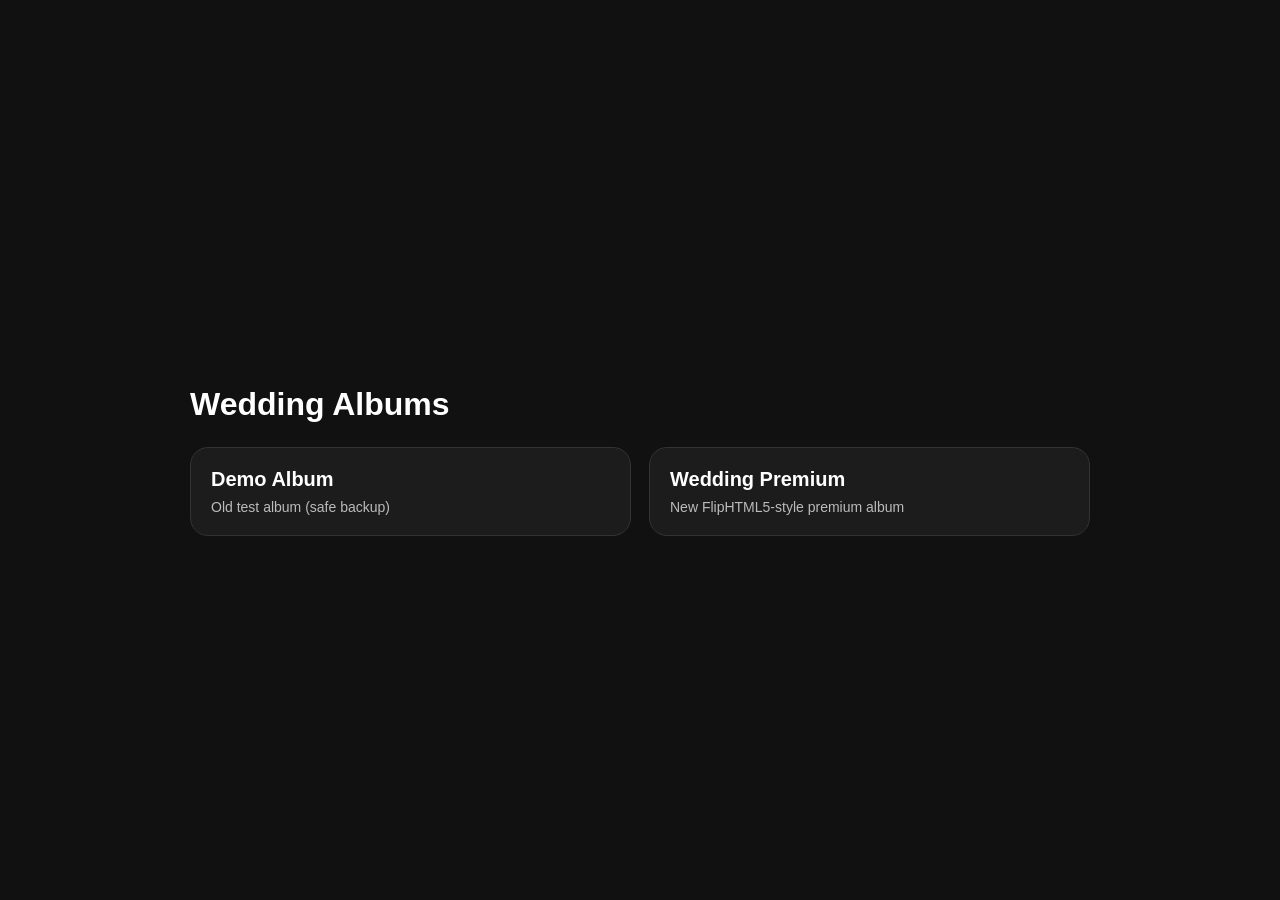
<file: index.html>
<!DOCTYPE html>
<html lang="en">
<head>
  <meta charset="UTF-8" />
  <meta name="viewport" content="width=device-width, initial-scale=1.0" />
  <title>Wedding Albums</title>
  <style>
    body{
      margin:0;
      font-family: Arial, sans-serif;
      background:#111;
      color:#fff;
      display:flex;
      align-items:center;
      justify-content:center;
      min-height:100vh;
    }
    .wrap{
      width:min(900px, 92vw);
    }
    h1{
      margin-bottom:24px;
      font-size:32px;
    }
    .grid{
      display:grid;
      grid-template-columns:repeat(auto-fit,minmax(240px,1fr));
      gap:18px;
    }
    .card{
      display:block;
      text-decoration:none;
      color:#fff;
      background:#1c1c1c;
      border:1px solid #333;
      border-radius:18px;
      padding:20px;
      transition:transform .2s ease, border-color .2s ease;
    }
    .card:hover{
      transform:translateY(-4px);
      border-color:#666;
    }
    .title{
      font-size:20px;
      font-weight:700;
      margin-bottom:8px;
    }
    .sub{
      font-size:14px;
      color:#bbb;
    }
  </style>
</head>
<body>
  <div class="wrap">
    <h1>Wedding Albums</h1>

    <div class="grid">
      <a class="card" href="./albums/demo-album/">
        <div class="title">Demo Album</div>
        <div class="sub">Old test album (safe backup)</div>
      </a>

      <a class="card" href="./albums/wedding-premium/">
        <div class="title">Wedding Premium</div>
        <div class="sub">New FlipHTML5-style premium album</div>
      </a>
    </div>
  </div>
</body>
</html>
</file>
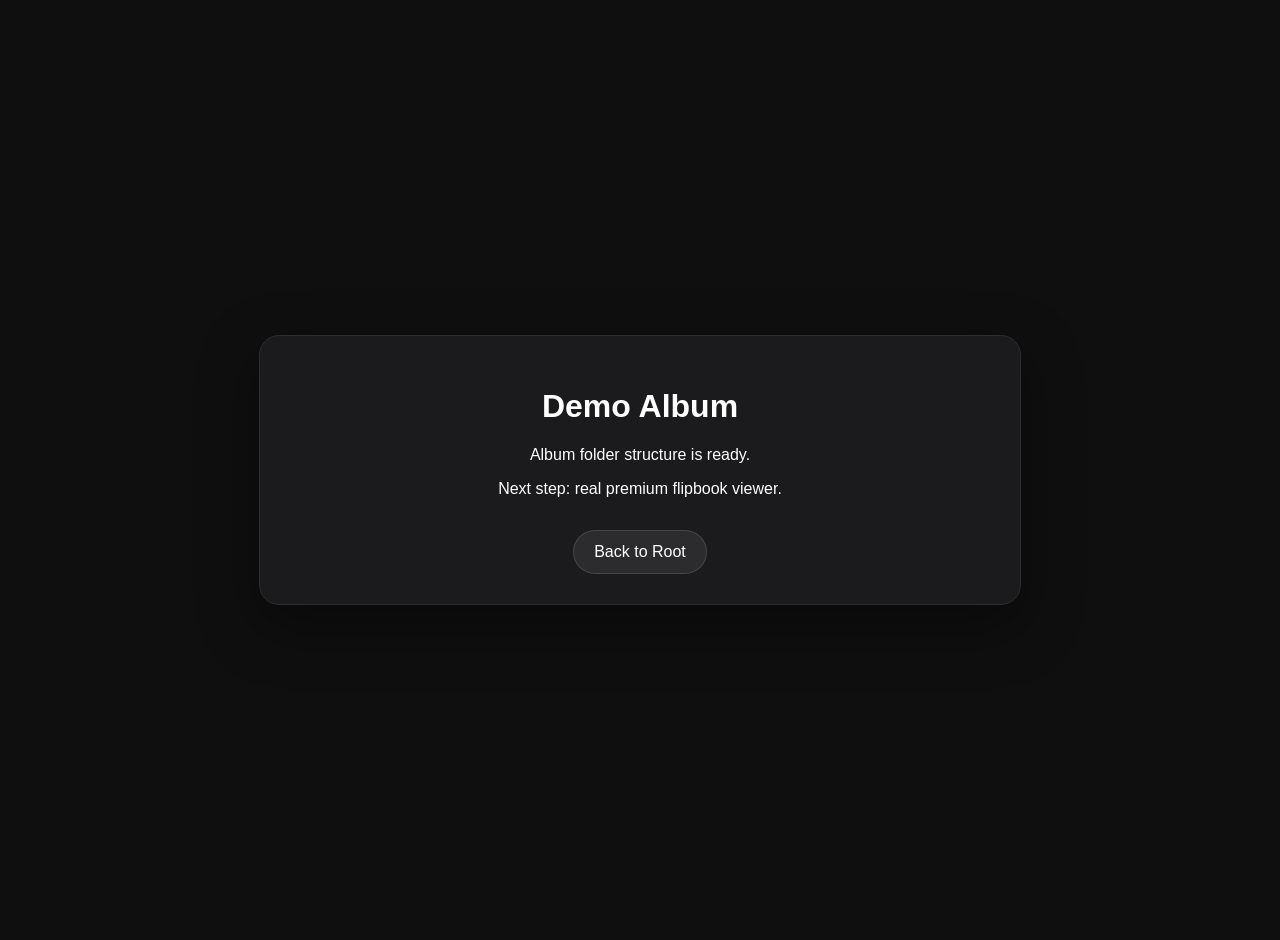
<file: albums/demo-album/index.html>
<!DOCTYPE html>
<html lang="en">
<head>
  <meta charset="UTF-8">
  <meta name="viewport" content="width=device-width, initial-scale=1.0">
  <title>Demo Album</title>
  <style>
    body {
      margin: 0;
      background: #0f0f10;
      color: white;
      font-family: Arial, sans-serif;
      display: flex;
      align-items: center;
      justify-content: center;
      min-height: 100vh;
      text-align: center;
      padding: 20px;
    }
    .card {
      background: #1b1b1d;
      border: 1px solid #2d2d2f;
      border-radius: 20px;
      padding: 30px;
      max-width: 700px;
      width: 100%;
      box-shadow: 0 20px 60px rgba(0,0,0,.4);
    }
    .btn {
      display: inline-block;
      margin-top: 16px;
      padding: 12px 20px;
      border-radius: 999px;
      background: rgba(255,255,255,.08);
      color: white;
      text-decoration: none;
      border: 1px solid rgba(255,255,255,.12);
    }
  </style>
</head>
<body>
  <div class="card">
    <h1>Demo Album</h1>
    <p>Album folder structure is ready.</p>
    <p>Next step: real premium flipbook viewer.</p>
    <a class="btn" href="../../">Back to Root</a>
  </div>
</body>
</html>
</file>
